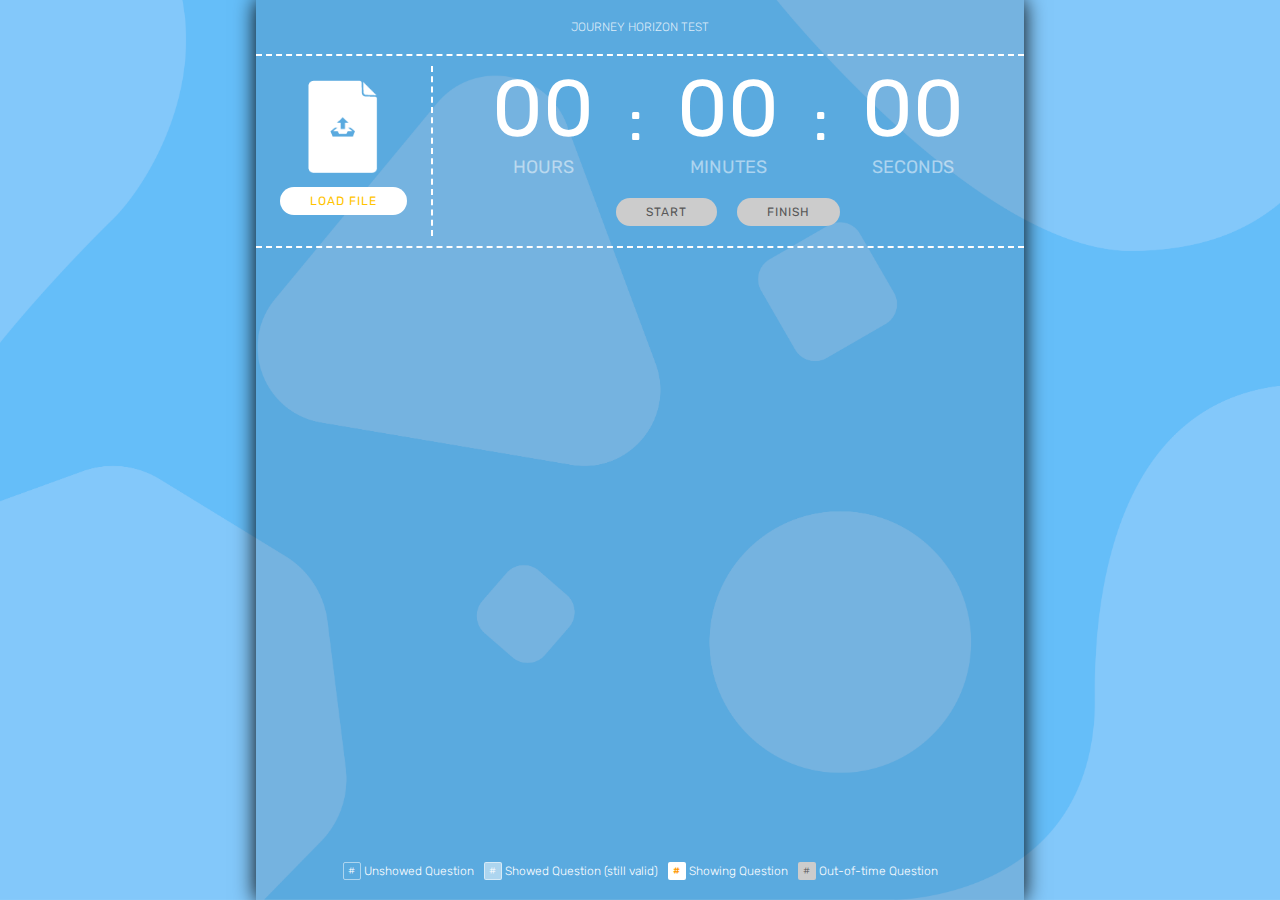
<file: index.html>
<!DOCTYPE html>
<html lang="en">

<head>
    <meta charset="UTF-8">
    <meta name="viewport" content="width=device-width, initial-scale=1.0">
    <link href="./styles/index.css" rel="stylesheet" type="text/css">
    <link href="https://fonts.googleapis.com/css2?family=Rubik:wght@300;400;500;600;700;800;900&display=swap" rel="stylesheet">
    <title> Day 3-4 </title>
</head>

<body>
    <div id="container">
        <div id="mainContainer">
            <div id="welcomeTitleArea"> JOURNEY HORIZON TEST </div>

            <div class="horizontalGapSeparateTwoArea"></div>

            <div id="settingArea">
                <div id="inputSettingArea">
                    <input type="file" id="questionDataInputFile" onchange="viewInputFileName()">
                    <label id="inputFileButton" for="questionDataInputFile">
                      <img src="./images/fileUploadIcon.png" alt="Upload file"/>
                      <div id="inputFileName"></div>
                    </label>
                    <div id="inputControlButton">
                        <button id="loadButton" class="activatedButton" onclick="loadInputFile()"> LOAD FILE </button>
                    </div>
                </div>

                <div class="verticalGapSeparateTwoArea"></div>

                <div id="timerSettingArea">
                    <div id="timerDisplay">
                        <div class="timerCountingSet">
                            <div id="hoursCountingSet-countingNumber" class="timerCountingSet-countingNumber">00</div>
                            <p class="timerCountingSet-unit">HOURS</p>
                        </div>
                        <div class="gapBetweenTwoCountingNumber">:</div>
                        <div class="timerCountingSet">
                            <div id="minutesCountingSet-countingNumber" class="timerCountingSet-countingNumber">00</div>
                            <p class="timerCountingSet-unit">MINUTES</p>
                        </div>
                        <div class="gapBetweenTwoCountingNumber">:</div>
                        <div class="timerCountingSet">
                            <div id="secondsCountingSet-countingNumber" class="timerCountingSet-countingNumber">00</div>
                            <p class="timerCountingSet-unit">SECONDS</p>
                        </div>
                    </div>

                    <div id="timerControlButton">
                        <button id="startButton" class="deactivatedButton" onclick="startTimerForQA()"> START </button>
                        <button id="finishButton" class="deactivatedButton" onclick="finishTimerForQA()"> FINISH </button>
                    </div>
                </div>
            </div>

            <div class="horizontalGapSeparateTwoArea"></div>

            <div id="questionAndAnswerArea"></div>

            <div id="endNotificationAndLinkOfAdminPage">
                <div id="endNotification">Your test is over</div>
                <div id="linkOfAdminPage">Click <a href="./admin.html">here</a> to get the answer!</div>
            </div>

            <div id="questionListNavigationBar"></div>

            <div id="footnoteOfNavigationBar">
                <div class="footnoteOfNavigationBar-eachType" id="footnote-unshowedNavigationButton">#</div>
                <div class="footnoteOfNavigationBar-title">Unshowed Question</div>
                <div class="footnoteOfNavigationBar-eachType" id="footnote-showedNavigationButton">#</div>
                <div class="footnoteOfNavigationBar-title">Showed Question (still valid)</div>
                <div class="footnoteOfNavigationBar-eachType" id="footnote-showingNavigationButton">#</div>
                <div class="footnoteOfNavigationBar-title">Showing Question</div>
                <div class="footnoteOfNavigationBar-eachType" id="footnote-outOfTimeNavigationButton">#</div>
                <div class="footnoteOfNavigationBar-title">Out-of-time Question</div>
            </div>
        </div>

        <div class="notificationContainer">
            <!-- <div id="warningNotification" class="setOfNotificationMessage">
                <p><strong>WARNING!</strong> You haven't fulfill the test. Please check carefully!</p>
            </div> -->
            <div id="successNotification" class="setOfNotificationMessage">
                <p><strong>CONGRATULATION!</strong> You have done the question!</p>
            </div>
        </div>

        <div id="popupOfVerificationContainer">
            <div class="popupBox">
                <div class="popupTitle">!!! WARNING !!!</div>
                <div class="popupMessage">You haven't fulfill all questions. Please check carefully.</div>
                <div class="popupControlButton">
                    <button id="goBackToCheckButton" onclick="verifyFinishQA(false)"> GO BACK TO CHECK </button>
                    <button id="continueWithoutCheckButton" onclick="verifyFinishQA(true)"> CONTINUE WITHOUT CHECK </button>
                </div>
            </div>
        </div>
    </div>

    <script type="text/javascript" src="./script/index.js"></script>
</body>

</html>
</file>
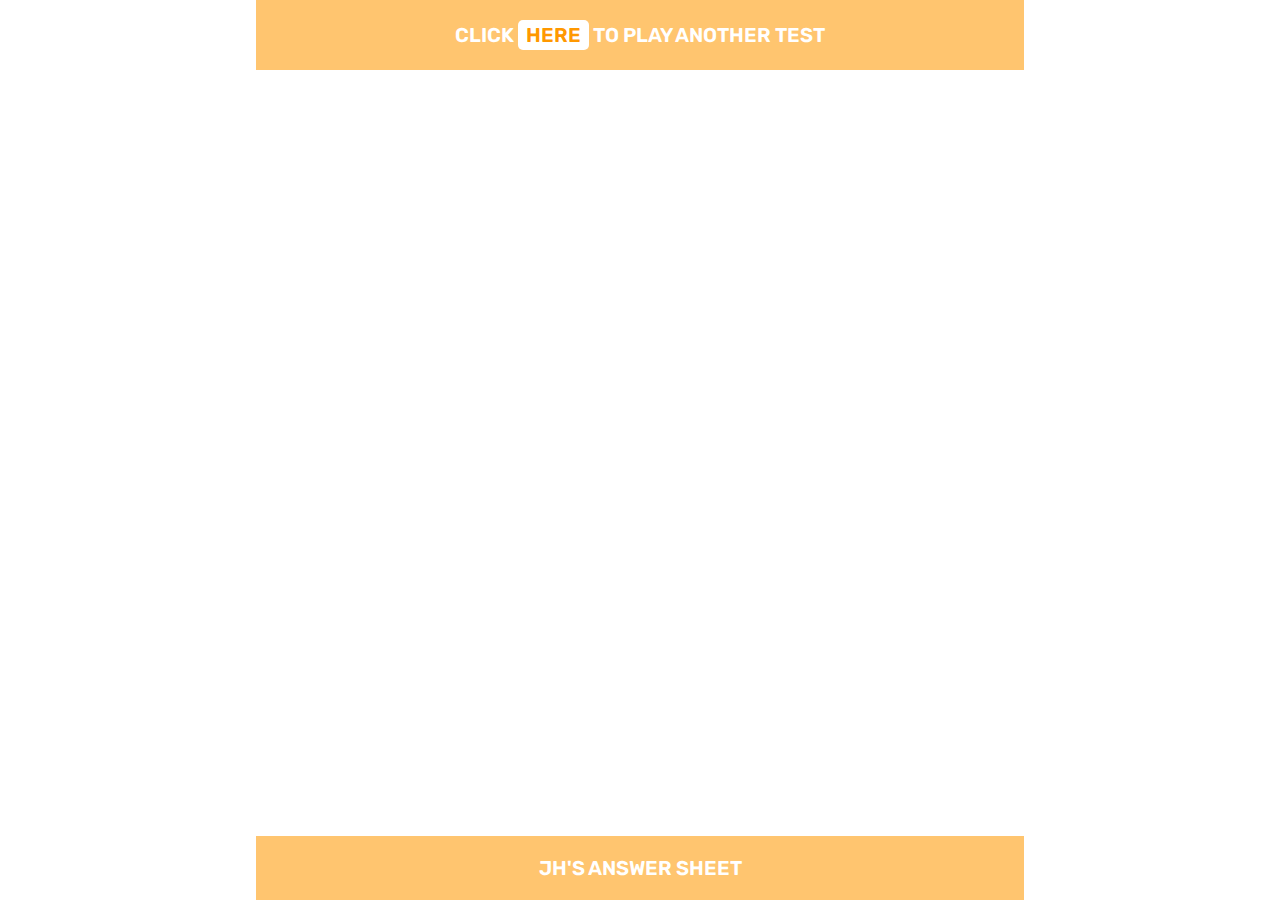
<file: admin.html>
<!DOCTYPE html>
<html lang="en">

<head>
    <meta charset="UTF-8">
    <meta name="viewport" content="width=device-width, initial-scale=1.0">
    <link href="./styles/admin.css" rel="stylesheet" type="text/css">
    <link href="https://fonts.googleapis.com/css2?family=Rubik:wght@300;400;500;600;700;800;900&display=swap" rel="stylesheet">
    <title>Day 3-4</title>
</head>

<body>
    <!-- acronym { QA: Question and Answer } -->
    <div id="adminPageContainer">
        <div id="titleOfAdminPage">Click&nbsp;<a href="./index.html">here</a>&nbsp;to play another test</div>

        <div id="listOfItemQA"></div>

        <div id="footerOfAdminPage">JH's answer sheet</div>
    </div>

    <script type="text/javascript" src="./script/admin.js"></script>
</body>

</html>
</file>
<file: styles/index.css>
* {
    font-family: 'Rubik', sans-serif;
}

body {
    margin: 0;
}

#container {
    margin: 0 auto;
    display: flex;
    justify-content: center;
    background-image: url('../images/background.png');
    background-size: cover;
    background-position: center;
    background-repeat: no-repeat;
    position: relative;
}

#mainContainer {
    width: 60%;
    max-width: 100%;
    max-height: 100vh;
    height: calc(100vh - 40px);
    display: flex;
    flex-direction: column;
    justify-content: flex-start;
    align-items: center;
    padding: 20px 0;
    color: #fff;
    background-color: rgba(0, 0, 0, 0.1);
    box-shadow: 0 0 20px #000;
}

@media only screen and (min-width: 1600px) {
    #mainContainer {
        width: 70%;
    }
}

#welcomeTitleArea {
    font-size: 12px;
    font-weight: 100;
    color: rgba(255, 255, 255, 0.8);
}

@media only screen and (min-width: 1600px) {
    #welcomeTitleArea {
        font-size: 14px;
    }
}

.horizontalGapSeparateTwoArea {
    width: 100%;
    margin-top: 20px;
    border-top: 2px dashed #fff;
}

.verticalGapSeparateTwoArea {
    height: 100%;
    margin-top: 20px;
    border-right: 2px dashed #fff;
}

#settingArea {
    display: flex;
    flex-direction: row;
    justify-content: space-between;
    align-items: center;
    width: 100%;
}

#inputSettingArea {
    display: flex;
    flex-grow: 1;
    flex-direction: column;
    justify-content: center;
    align-items: center;
    position: relative;
}

#questionDataInputFile {
    opacity: 0;
    position: absolute;
    top: 0;
    width: 150px;
    height: 150px;
}

@media only screen and (min-width: 1600px) {
    #questionDataInputFile {
        width: 200px;
    }
}

#questionDataInputFile:hover {
    cursor: pointer;
}

#inputFileButton {
    margin: 10px;
    width: 120px;
    display: flex;
    flex-direction: column;
    align-items: center;
    overflow: hidden;
    white-space: nowrap;
    text-overflow: ellipsis;
}

@media only screen and (min-width: 1600px) {
    #inputFileButton {
        width: 170px;
    }
}

#inputFileButton>img {
    width: 100px;
}

@media only screen and (min-width: 1600px) {
    #inputFileButton>img {
        width: 130px;
    }
}

#inputFileName {
    font-size: 12px;
    animation-name: loading;
    animation-duration: 3s;
    animation-iteration-count: infinite;
}

@media only screen and (min-width: 1600px) {
    #inputFileName {
        font-size: 16px;
    }
}

@keyframes loading {
    0% {
        transform: translateX(-10%);
    }
    50% {
        transform: translateX(10%);
    }
    100% {
        transform: translateX(-10%);
    }
}

#inputControlButton {
    display: flex;
    flex-direction: row;
    justify-content: center;
    align-items: center;
    z-index: 1;
}

#inputControlButton button {
    padding: 7px 30px;
    margin: 0 10px;
    border: none;
    border-radius: 15px;
    font-size: 12px;
    font-weight: 400;
    letter-spacing: 1px;
}

@media only screen and (min-width: 1600px) {
    #inputControlButton button {
        padding: 10px 30px;
        border-radius: 20px;
        font-size: 16px;
    }
}

#inputControlButton button:focus {
    outline: none;
}

#timerSettingArea {
    display: flex;
    flex-grow: 4;
    flex-direction: column;
    justify-content: center;
    align-items: center;
}

#timerDisplay {
    margin: 5px 0 20px;
    display: flex;
    flex-direction: row;
    justify-content: space-between;
    align-items: center;
}

@media only screen and (min-width: 1600px) {
    #timerDisplay {
        margin: 5px 0 30px;
    }
}

.timerCountingSet {
    display: flex;
    flex-direction: column;
    justify-content: space-between;
    align-items: center;
    width: 110px;
}

@media only screen and (min-width: 1600px) {
    .timerCountingSet {
        width: 135px;
    }
}

.timerCountingSet-countingNumber {
    font-size: 80px;
    font-weight: 400;
}

@media only screen and (min-width: 1600px) {
    .timerCountingSet-countingNumber {
        font-size: 100px;
    }
}

.timerCountingSet-unit {
    color: rgba(255, 255, 255, 0.5);
    font-size: 18px;
    font-weight: 400;
    margin: 0;
}

@media only screen and (min-width: 1600px) {
    .timerCountingSet-unit {
        font-size: 22px;
    }
}

.gapBetweenTwoCountingNumber {
    font-size: 60px;
    margin: 0 30px;
    /* color: transparent; */
}

@media only screen and (min-width: 1600px) {
    .colon {
        font-size: 70px;
    }
}

#timerControlButton {
    display: flex;
    flex-direction: row;
    justify-content: center;
    align-items: center;
}

#timerControlButton button {
    padding: 7px 30px;
    margin: 0 10px;
    border: none;
    border-radius: 15px;
    font-size: 12px;
    font-weight: 400;
    letter-spacing: 1px;
}

@media only screen and (min-width: 1600px) {
    #timerControlButton button {
        padding: 10px 30px;
        border-radius: 20px;
        font-size: 16px;
    }
}

#timerControlButton button:focus {
    outline: none;
}

.activatedButton {
    color: rgb(255, 196, 0);
    background-color: #fff;
}

.activatedButton:hover {
    cursor: pointer;
    box-shadow: 0 0 5px #fff;
    color: #fff;
    background-color: rgb(255, 196, 0);
}

.deactivatedButton {
    color: rgb(88, 88, 88);
    background-color: #ccc;
}

.deactivatedButton:hover {
    cursor: none;
    pointer-events: none;
}

#questionAndAnswerArea {
    width: 100%;
    height: 100%;
    margin-top: 20px;
    display: flex;
    flex-direction: column;
    align-items: center;
    /* overflow: auto; */
}

.eachSetOfQuestionAndAnswer {
    /* margin-bottom: 20px; */
    width: 60%;
    display: flex;
    flex-direction: column;
    justify-content: space-between;
}

.eachSetOfQuestionAndAnswer h2 {
    margin: 0 0 10px 0;
    padding: 0 10px;
    font-size: 18px;
    font-weight: 500;
}

@media only screen and (min-width: 1600px) {
    .eachSetOfQuestionAndAnswer h2 {
        font-size: 20px;
    }
}

.eachSetOfQuestionAndAnswer h2>span {
    font-size: 16px;
    font-weight: 100;
}

@media only screen and (min-width: 1600px) {
    .eachSetOfQuestionAndAnswer h2>span {
        font-size: 18px;
    }
}

.eachSetOfQuestionAndAnswer textarea {
    resize: none;
    border: none;
    border-radius: 5px;
    background-color: rgba(255, 255, 255, 0.6);
    font-size: 14px;
    font-weight: 400;
    text-align: justify;
    padding: 5px 10px;
    width: 100%;
    height: 330px;
}

@media only screen and (min-width: 1600px) {
    .eachSetOfQuestionAndAnswer textarea {
        border-radius: 10px;
        font-size: 16px;
        padding: 10px 15px;
        height: 370px;
    }
}

.eachSetOfQuestionAndAnswer textarea:focus {
    outline: none;
    background-color: #fff;
}

.eachSingleChoiceAnswer {
    margin: 0 0 10px 30px;
    font-size: 16px;
}

@media only screen and (min-width: 1600px) {
    .eachSingleChoiceAnswer {
        font-size: 18px;
    }
}

#questionListNavigationBar {
    display: none;
    flex-direction: row;
    justify-content: center;
    align-items: center;
    width: 100%;
    margin-top: 20px;
}

.navigationButton {
    display: flex;
    justify-content: center;
    align-items: center;
    margin: 0 3px;
    width: 35px;
    height: 35px;
    font-size: 16px;
    font-weight: 300;
    border-radius: 5px;
}

@media only screen and (min-width: 1600px) {
    .navigationButton {
        width: 40px;
        height: 40px;
        border-radius: 7px;
        font-size: 18px;
    }
}

.unshowedNavigationButton {
    border: 1px solid rgba(255, 255, 255, 0.5);
}

.unshowedNavigationButton:hover {
    color: #ff9800;
    background-color: #fff;
    cursor: pointer;
    font-weight: 500;
}

.showingNavigationButton {
    color: #ff9800;
    background-color: #fff;
    border: 1px solid rgba(255, 255, 255, 0.5);
    font-weight: 500;
    cursor: default;
}

.showingNavigationButton:hover {
    cursor: pointer;
    pointer-events: none;
}

.showedNavigationButton {
    color: #fff;
    background-color: rgb(255, 255, 255, 0.5);
    border: 1px solid rgb(255, 255, 255, 0.5);
}

.showedNavigationButton:hover {
    color: #ff9800;
    background-color: #fff;
    cursor: pointer;
    font-weight: 500;
}

.outOfTimeNavigationButton {
    color: rgb(88, 88, 88);
    background-color: #ccc;
    border: 1px solid rgba(204, 204, 204, 0.5);
    cursor: default;
}

.outOfTimeNavigationButton:hover {
    pointer-events: none;
}

#footnoteOfNavigationBar {
    display: flex;
    flex-direction: row;
    justify-content: center;
    align-items: center;
    width: 100%;
    margin-top: 20px;
}

#footnoteOfNavigationBar:hover {
    cursor: default;
}

.footnoteOfNavigationBar-eachType {
    display: flex;
    justify-content: center;
    align-items: center;
    margin: 0 3px 0 5px;
    width: 16px;
    height: 16px;
    font-size: 10px;
    font-weight: 300;
    border-radius: 2px;
}

.footnoteOfNavigationBar-title {
    margin-right: 5px;
    font-size: 12px;
    font-weight: 200;
}

#footnote-unshowedNavigationButton {
    border: 1px solid rgba(255, 255, 255, 0.5);
}

#footnote-showingNavigationButton {
    color: #ff9800;
    background-color: #fff;
    border: 1px solid rgba(255, 255, 255, 0.5);
    font-weight: 500;
}

#footnote-showedNavigationButton {
    color: #fff;
    background-color: rgb(255, 255, 255, 0.5);
    border: 1px solid rgb(255, 255, 255, 0.5);
}

#footnote-outOfTimeNavigationButton {
    color: rgb(88, 88, 88);
    background-color: #ccc;
    border: 1px solid rgba(204, 204, 204, 0.5);
    cursor: default;
}

#endNotificationAndLinkOfAdminPage {
    width: 100%;
    height: 100%;
    margin-top: 20px;
    display: none;
    flex-direction: column;
    justify-content: center;
    align-items: center;
    text-transform: uppercase;
}

#endNotification {
    margin-bottom: 10px;
    font-size: 30px;
    font-weight: 500;
}

#linkOfAdminPage {
    font-size: 20px;
    font-weight: 400;
}

#linkOfAdminPage a {
    color: rgb(255, 196, 0);
    background-color: #fff;
    padding: 5px 15px;
    border-radius: 15px;
    text-decoration: none;
}

#linkOfAdminPage a:hover {
    background-color: rgb(255, 196, 0);
    color: white;
}


/* Notification */

.notificationContainer {
    position: absolute;
    top: 20px;
    display: flex;
    justify-content: center;
    align-items: center;
    width: 100%;
}

.setOfNotificationMessage {
    height: 50px;
    font-size: 14px;
    display: none;
    opacity: 0;
    align-items: center;
    padding: 0px 20px;
    color: #fff;
    border-radius: 5px;
}

@media only screen and (min-width: 1600px) {
    .setOfNotificationMessage {
        height: 60px;
        font-size: 16px;
    }
}

#warningNotification {
    background-color: #ff9800;
}

#successNotification {
    background-color: #28d828;
}


/* Popup of Verification */

#popupOfVerificationContainer {
    width: 100%;
    height: 100vh;
    position: absolute;
    z-index: 1;
    background-color: rgba(255, 255, 255, 0.5);
    display: none;
    justify-content: center;
    align-items: center;
}

.popupBox {
    border-radius: 5px;
    box-shadow: 0 0 5px rgba(0, 0, 0, 0.2);
    background-color: #fff;
    display: flex;
    flex-direction: column;
    justify-content: center;
}

@media only screen and (min-width: 1600px) {
    .popupBox {
        width: 35%;
    }
}

.popupTitle {
    font-size: 20px;
    font-weight: 500;
    color: rgb(230, 21, 21);
    text-transform: uppercase;
    margin: 15px 0 5px;
    padding: 5px 0;
    text-align: center;
}

.popupMessage {
    font-size: 16px;
    color: #000;
    margin-bottom: 15px;
    padding: 0 20px;
    text-align: center;
}

.popupControlButton {
    display: flex;
    flex-direction: row;
    justify-content: center;
    align-items: center;
    border-top: 1px solid rgba(0, 0, 0, 0.1);
}

.popupControlButton button {
    width: 50%;
    padding: 15px 0;
    border: none;
    font-size: 12px;
    font-weight: 400;
    letter-spacing: 1px;
}

@media only screen and (min-width: 1600px) {
    .popupControlButton button {
        font-size: 16px;
    }
}

.popupControlButton button:hover {
    box-shadow: unset;
    background-color: rgb(230, 21, 21);
    color: #fff;
    cursor: pointer;
}

#goBackToCheckButton {
    border-bottom-left-radius: 5px;
}

#continueWithoutCheckButton {
    border-bottom-right-radius: 5px;
}

.popupControlButton button:focus {
    outline: none;
}
</file>
<file: styles/admin.css>
/* acronym { QA: Question and Answer } */

* {
    font-family: 'Rubik', sans-serif;
}

body {
    margin: 0;
}

#adminPageContainer {
    height: 100vh;
    display: flex;
    flex-direction: column;
}

#titleOfAdminPage {
    display: flex;
    justify-content: center;
    align-items: center;
    padding: 20px 0;
    width: 60%;
    margin: 0 auto;
    text-transform: uppercase;
    background-color: #ff990090;
    color: #fff;
    font-size: 20px;
    font-weight: 600;
}

#titleOfAdminPage a {
    text-decoration: none;
    color: #ff9800;
    background-color: #fff;
    padding: 3px 8px;
    border-radius: 5px;
}

#titleOfAdminPage a:hover {
    color: #fff;
    background-color: #ff9800;
}

.symbolOfCorrectAnswer {
    margin-left: 10px;
    color: rgb(8, 189, 8);
}

.symbolOfIncorrectAnswer {
    margin-left: 10px;
    color: rgb(189, 8, 8);
}

.highlightLabelOfRightChoice {
    background-color: rgba(14, 221, 14, 0.2);
    border-radius: 5px;
}

.highlightLabelOfWrongChoice {
    background-color: rgb(255, 30, 30, 0.2);
    border-radius: 5px;
}

#listOfItemQA {
    display: flex;
    flex-direction: column;
    margin: 0 auto;
    width: 60%;
    height: 100%;
    overflow: auto;
}

.detailOfEachItemQA {
    display: flex;
    flex-direction: column;
    padding: 10px;
    border-top: 1px dashed rgba(0, 0, 0, 0.2);
    border-bottom: 1px dashed rgba(0, 0, 0, 0.2);
    margin: 2px 0;
}

.questionContent {
    margin-bottom: 10px;
    font-size: 16px;
}

.questionContent>strong {
    color: #ff9800;
    font-weight: 500;
}

.questionContent>span {
    color: rgba(0, 0, 0, 0.5);
    font-size: 14px;
}

.answerContent {
    font-size: 16px;
    display: flex;
    flex-direction: row;
    align-items: center;
}

.answerContent>span:first-child {
    font-size: 10px;
    margin: 0 10px 0 30px;
}

.adminPage-eachSingleChoiceAnswer {
    margin-left: 30px;
    font-size: 16px;
    cursor: default;
    pointer-events: none;
    padding: 3px 10px 3px 5px;
}

.answerOfMultipleChoice {
    display: flex;
    flex-direction: column;
    align-items: flex-start;
}

.adminPage-eachMultipleChoicesAnswer {
    margin: 0 0 5px 30px;
    font-size: 16px;
    cursor: default;
    pointer-events: none;
    padding: 3px 10px 3px 5px;
}

#footerOfAdminPage {
    display: flex;
    justify-content: center;
    align-items: center;
    padding: 20px 0;
    width: 60%;
    margin: 0 auto;
    text-transform: uppercase;
    background-color: #ff990090;
    color: #fff;
    font-size: 20px;
    font-weight: 600;
}
</file>
